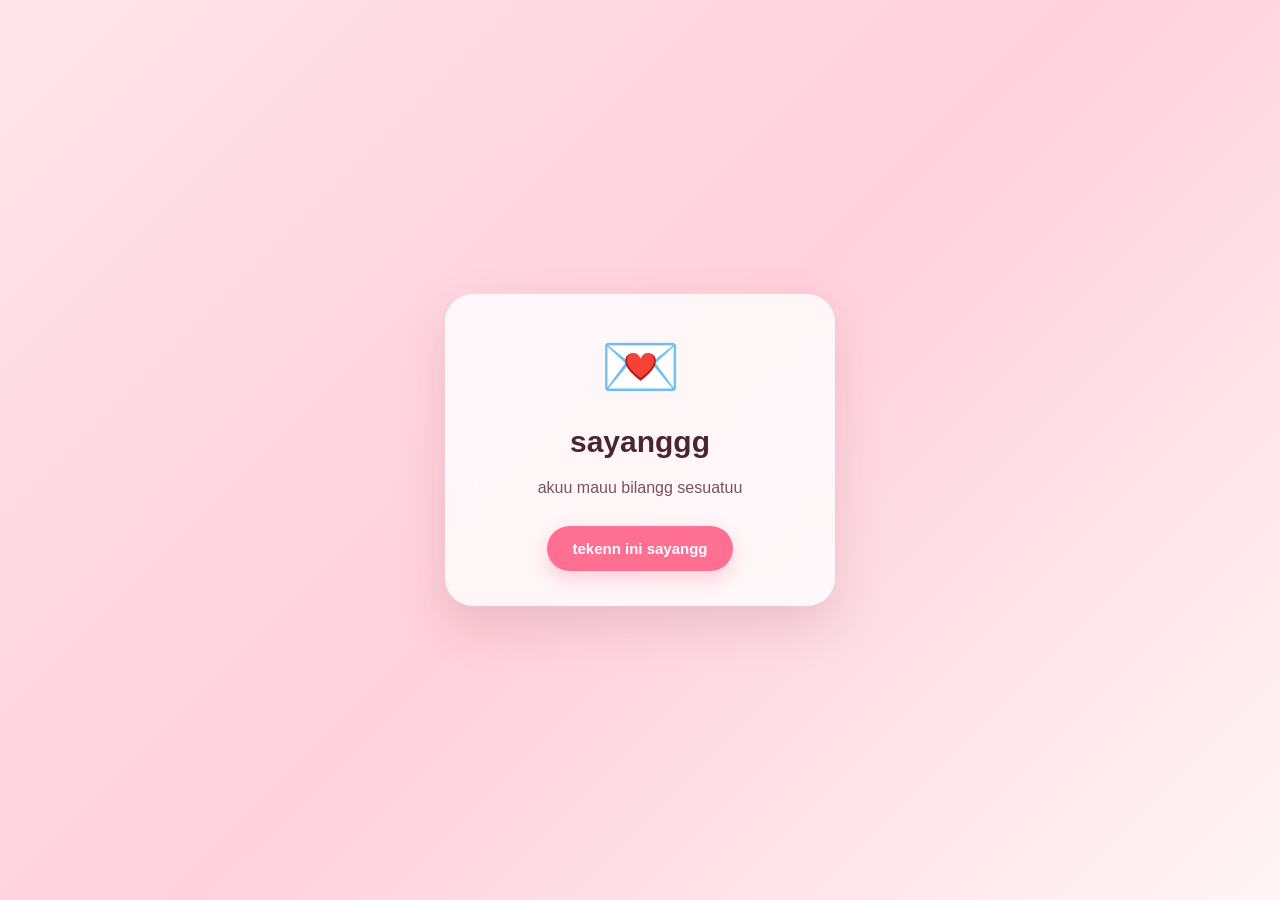
<file: index.html>
<!DOCTYPE html>
<html lang="id">

<head>
  <meta charset="UTF-8">
  <meta name="viewport" content="width=device-width, initial-scale=1.0">
  
  <title>im sorry my loveee....</title>

  <link rel="stylesheet" href="style.css">
</head>

<body>

  <!-- ANIMASI HATI -->
  <div class="hearts"></div>


  <!-- =========================
       HALAMAN AWAL
  ========================== -->

  <section id="opening" class="screen">

    <div class="card">

      <div class="emoji">
        💌
      </div>

      <h1>
        sayanggg
      </h1>

      <p>
        akuu mauu bilangg sesuatuu
      </p>

      <button id="openBtn">
        tekenn ini sayangg 
      </button>

    </div>

  </section>


  <!-- =========================
       HALAMAN SURAT
  ========================== -->

  <section id="letter" class="screen hidden">

    <div class="letter">

      <div class="letter-top">
        <span>💌</span>
      </div>


      <h2>
        maafinn tamaa yaa
      </h2>


      <div class="message">

        <p id="text"></p>

      </div>


      <button id="nextBtn">
        Lanjut →
      </button>

    </div>

  </section>


  <!-- =========================
       HALAMAN PENUTUP
  ========================== -->

  <section id="ending" class="screen hidden">

    <div class="ending-card">

      <div class="big-heart">
        ❤️
      </div>


      <h1>
        maafin tama...
      </h1>


      <p>
        aku mungkin ngga selalu bisa melakukan
        semuanya dengan baik.
      </p>


      <p>
        tapi aku benar-benar menghargai kamu.
      </p>


      <button id="restartBtn">
        Baca lagi 💌
      </button>

    </div>

  </section>


  <!-- JAVASCRIPT -->
  <script src="script.js"></script>

</body>

</html>
</file>
<file: style.css>
* {
  margin: 0;
  padding: 0;
  box-sizing: border-box;
}

body {
  font-family: Arial, sans-serif;
  min-height: 100vh;
  overflow: hidden;
  background: linear-gradient(
    135deg,
    #ffe4ec,
    #ffd1dc,
    #fff5f7
  );
  color: #4a2730;
}

/* SCREEN */

.screen {
  width: 100%;
  height: 100vh;

  display: flex;
  justify-content: center;
  align-items: center;

  padding: 25px;

  position: relative;
}

.hidden {
  display: none;
}


/* CARD */

.card,
.letter,
.ending-card {
  width: 100%;
  max-width: 390px;

  background: rgba(255,255,255,0.8);

  backdrop-filter: blur(15px);

  border-radius: 28px;

  padding: 35px 25px;

  text-align: center;

  box-shadow:
    0 20px 50px rgba(120,40,60,0.15);

  animation: appear 0.8s ease;
}


/* OPENING */

.emoji {
  font-size: 65px;

  margin-bottom: 20px;

  animation: floating 2s infinite ease-in-out;
}

h1 {
  font-size: 30px;
  margin-bottom: 15px;
}

.card p {
  font-size: 16px;
  line-height: 1.7;

  color: #76545c;

  margin-bottom: 25px;
}


/* BUTTON */

button {
  border: none;

  padding: 14px 25px;

  border-radius: 30px;

  background: #ff6f91;

  color: white;

  font-size: 15px;

  font-weight: bold;

  cursor: pointer;

  box-shadow: 0 8px 20px rgba(255,111,145,0.3);

  transition: 0.25s;
}

button:active {
  transform: scale(0.94);
}


/* LETTER */

.letter {
  background: #fffdf8;

  border-radius: 8px;

  position: relative;

  padding-top: 50px;
}

.letter-top {
  position: absolute;

  top: -30px;
  left: 50%;

  transform: translateX(-50%);

  width: 65px;
  height: 65px;

  border-radius: 50%;

  background: #ff6f91;

  display: flex;
  justify-content: center;
  align-items: center;

  font-size: 30px;

  box-shadow: 0 8px 20px rgba(0,0,0,0.12);
}

.letter h2 {
  margin-bottom: 25px;

  font-size: 25px;
}

.message {
  min-height: 210px;

  display: flex;
  align-items: center;

  justify-content: center;
}

.message p {
  font-size: 16px;

  line-height: 1.9;

  color: #65454d;
}


/* ENDING */

.ending-card {
  background: rgba(255,255,255,0.9);
}

.big-heart {
  font-size: 80px;

  margin-bottom: 15px;

  animation: heartbeat 1.2s infinite;
}

.ending-card p {
  color: #76545c;

  line-height: 1.7;

  margin-bottom: 12px;
}


/* HEARTS */

.hearts {
  position: fixed;

  inset: 0;

  pointer-events: none;

  overflow: hidden;
}

.heart {
  position: absolute;

  bottom: -30px;

  font-size: 20px;

  animation: rise linear forwards;

  opacity: 0.7;
}


/* ANIMATION */

@keyframes appear {

  from {
    opacity: 0;
    transform: translateY(30px) scale(0.95);
  }

  to {
    opacity: 1;
    transform: translateY(0) scale(1);
  }

}

@keyframes floating {

  0%,100% {
    transform: translateY(0);
  }

  50% {
    transform: translateY(-10px);
  }

}

@keyframes heartbeat {

  0%,100% {
    transform: scale(1);
  }

  50% {
    transform: scale(1.15);
  }

}

@keyframes rise {

  from {
    transform: translateY(0) rotate(0);
    opacity: 0;
  }

  20% {
    opacity: 0.8;
  }

  to {
    transform: translateY(-110vh) rotate(360deg);
    opacity: 0;
  }

}
</file>
